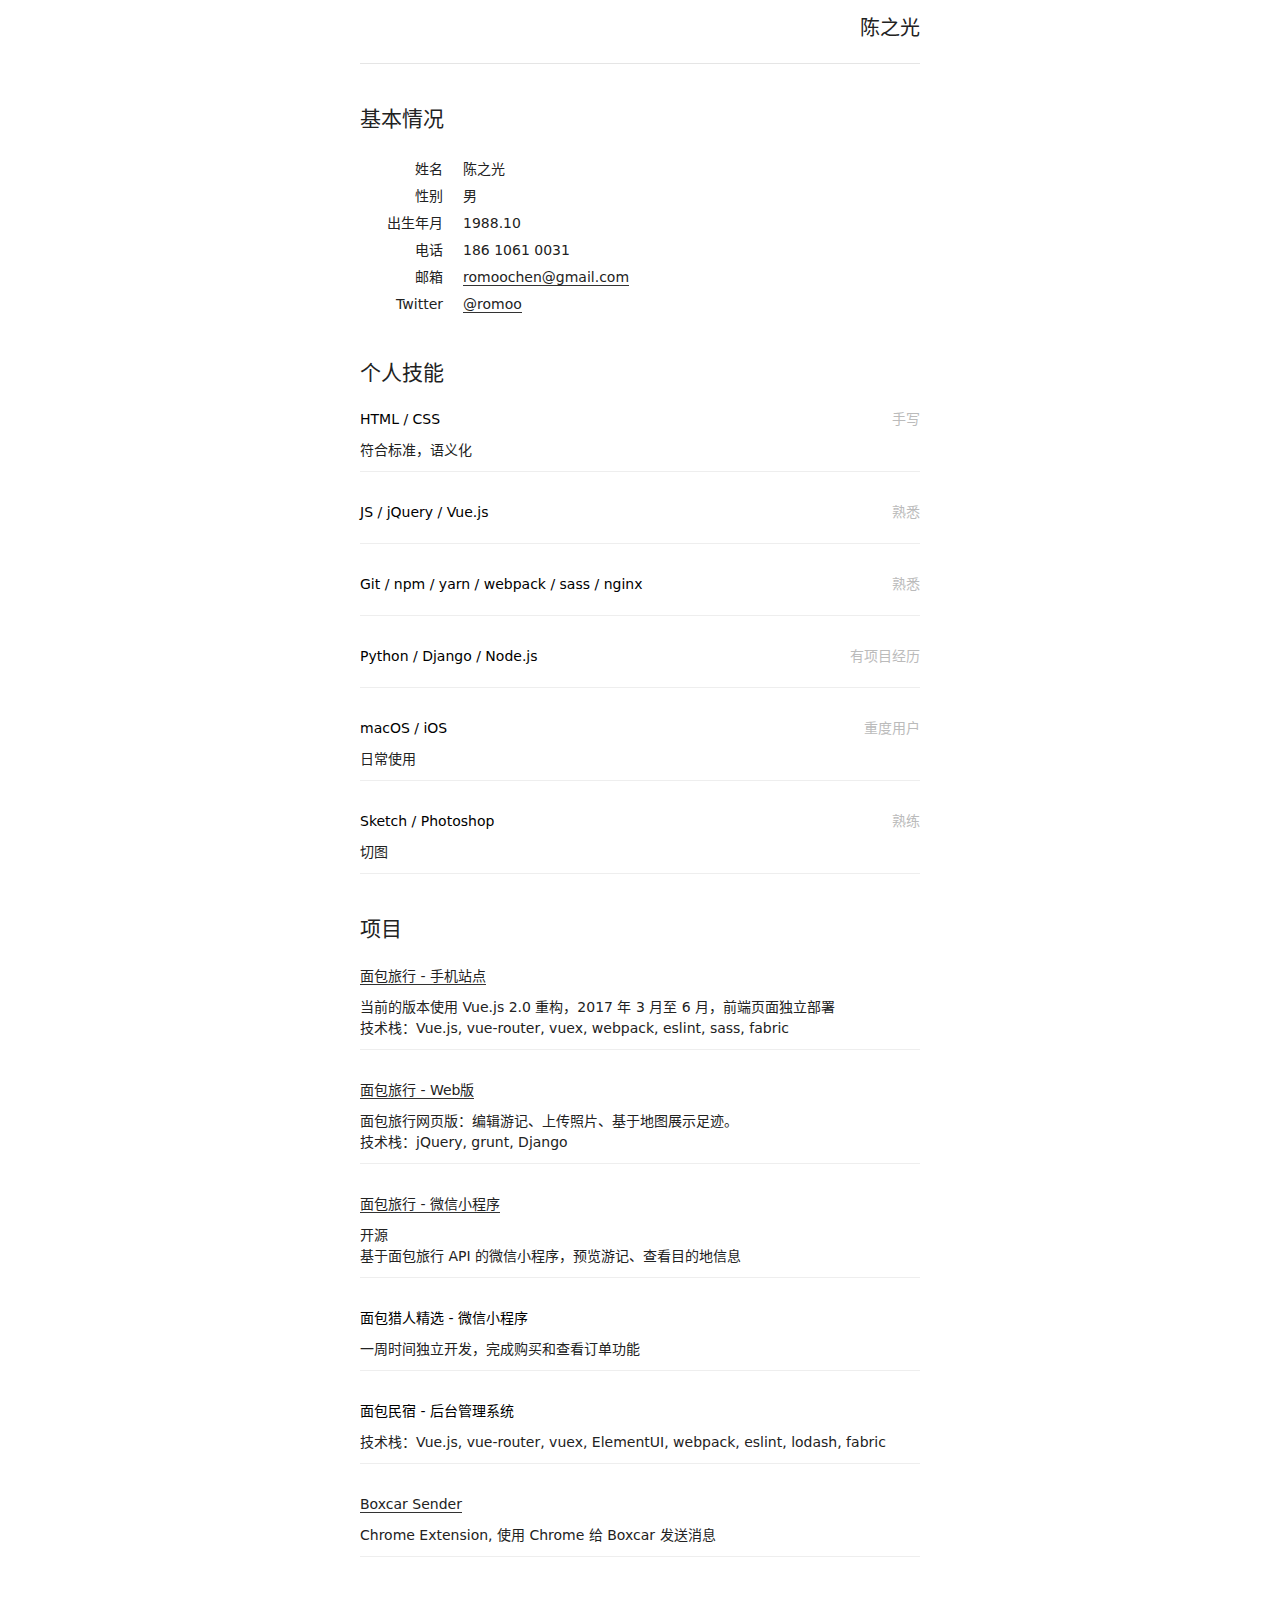
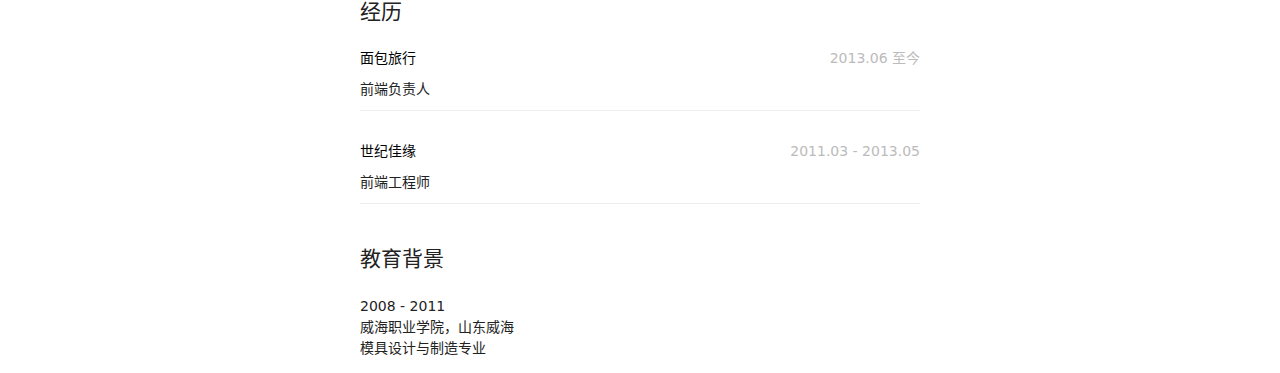
<file: index.html>
<!DOCTYPE HTML>
<html lang="zh-CN">
<head>
  <title></title>
  <meta charset="utf-8">
  <meta name="viewport" content="width=device-width, initial-scale=1, maximum-scale=1, user-scalable=no">
  <style type="text/css">
  body{
    font-size: 14px;
    max-width: 600px;
    margin: 0 auto;
    line-height: 1.5;
    font-weight: 300;
    color: #222;
    font-family: "PingFang SC", "San Francisco", "Helvetica Neue", "Luxi Sans", "DejaVu Sans", Tahoma, "Hiragino Sans GB", Arial, sans-serif;
  }
  section{
    padding: 0 20px;
  }
  h1{
    font-size: 20px;
    font-weight: 300;
    text-align: right;
    border-bottom: 1px solid #e5e5e5;
    padding-bottom: 20px;
  }
  h2{
    font-weight: 300;
    margin: 40px 0 20px;
  }
  a{
    color: #222;
    text-decoration: none;
    border-bottom: 1px solid #333;
  }
  dl{}
  dd{
    margin-left: 0;
  }
  .info div{
    display: flex;
    align-items: flex-start;
    justify-content: flex-start;
    padding: 3px;
  }
  .info dt{
    flex: 0 0 80px;
    padding-right: 20px;
    text-align: right;
    display: inline-block;
  }
  .info dd{
    display: inline-block;
  }
  .skill div,
  .project div,
  .experience div{
    border-bottom: 1px solid #eee;
    padding-bottom: 10px;
    margin-bottom: 30px;
  }
  .skill dt,
  .project dt,
  .experience dt{
    color: #000;
    margin-bottom: 10px;
  }
  .skill .level,
  .project .level,
  .experience .date{
    color: #bbb;
    float: right;
    position: relative;
    top: -10px;
    transform: translateY(-100%);
  }
  </style>
</head>
<body>
  <section id="wrap">
    <header><h1>陈之光</h1></header>
    <article>
      <h2>基本情况</h2>
      <dl class="info">
        <div>
          <dt>姓名</dt>
          <dd>陈之光</dd>
        </div>
        <div>
          <dt>性别</dt>
          <dd>男</dd>
        </div>
        <div>
          <dt>出生年月</dt>
          <dd>1988.10</dd>
        </div>
        <div>
          <dt>电话</dt>
          <dd>186 1061 0031</dd>
        </div>
        <div>
          <dt>邮箱</dt>
          <dd><a href="mailto:romoochen@gmail.com" target="_blank">romoochen@gmail.com</a></dd>
        </div>
        <div>
          <dt>Twitter</dt>
          <dd><a href="https://www.twitter.com/romoo" target="_blank" title="自行翻墙，你懂的">@romoo</a></dd>
        </div>
      </dl>
      <h2>个人技能</h2>
      <dl class="skill">
        <div>
          <dt>HTML / CSS</dt>
          <dd class="level">手写</dd> 
          <dd>符合标准，语义化</dd>
        </div>
        <div>
          <dt>JS / jQuery / Vue.js</dt>
          <dd class="level">熟悉</dd> 
          <dd></dd>
        </div>
        <div>
          <dt>Git / npm / yarn / webpack / sass / nginx</dt>
          <dd class="level">熟悉</dd> 
          <dd></dd>
        </div>
        <div>
          <dt>Python / Django / Node.js</dt>
          <dd class="level">有项目经历</dd> 
          <dd></dd>
        </div>
        <div>
          <dt>macOS / iOS</dt>
          <dd class="level">重度用户</dd> 
          <dd>日常使用</dd>
        </div>
        <div>
          <dt>Sketch / Photoshop</dt>
          <dd class="level">熟练</dd> 
          <dd>切图</dd>
        </div>
      </dl>
      <h2>项目</h2>
      <dl class="project">
        <div>
          <dt><a href="https://m.breadtrip.com" target="_blank">面包旅行 - 手机站点</a></dt>
          <dd>当前的版本使用 Vue.js 2.0 重构，2017 年 3 月至 6 月，前端页面独立部署</dd>
          <dd>技术栈：Vue.js, vue-router, vuex, webpack, eslint, sass, fabric</dd>
        </div>
        <div>
          <dt><a href="https://breadtrip.com" target="_blank">面包旅行 - Web版</a></dt>
          <dd>面包旅行网页版：编辑游记、上传照片、基于地图展示足迹。</dd>
          <dd>技术栈：jQuery, grunt, Django</dd>
        </div>
        <div>
          <dt><a href="https://github.com/romoo/weapp-demo-breadtrip" target="_blank">面包旅行 - 微信小程序</a></dt>
          <dd>开源</dd>
          <dd>基于面包旅行 API 的微信小程序，预览游记、查看目的地信息</dd>
        </div>
        <div>
          <dt>面包猎人精选 - 微信小程序</dt>
          <dd>一周时间独立开发，完成购买和查看订单功能</dd>
        </div>
        <div>
          <dt>面包民宿 - 后台管理系统</dt>
          <dd>技术栈：Vue.js, vue-router, vuex, ElementUI, webpack, eslint, lodash, fabric</dd>
        </div>
        <div>
          <dt><a href="https://github.com/romoo/chrome-boxcar-sender" target="_blank">Boxcar Sender</a></dt>
          <dd>Chrome Extension, 使用 Chrome 给 Boxcar 发送消息</dd>
        </div>
      </dl>
      <h2>经历</h2>
      <dl class="experience">
        <div>
          <dt>面包旅行</dt>
          <dd class="date">2013.06 至今</dd>
          <dd>前端负责人</dd>
        </div>
        <div>
          <dt>世纪佳缘</dt>
          <dd class="date">2011.03 - 2013.05</dd>
          <dd>前端工程师</dd>
        </div>
      </dl>
      <h2>教育背景</h2>
      <dl>
        <dt>2008 - 2011</dt>
        <dd>威海职业学院，山东威海<br />模具设计与制造专业</dd>
      </dl>
    </article>
  </section>
</body>
</html>
</file>
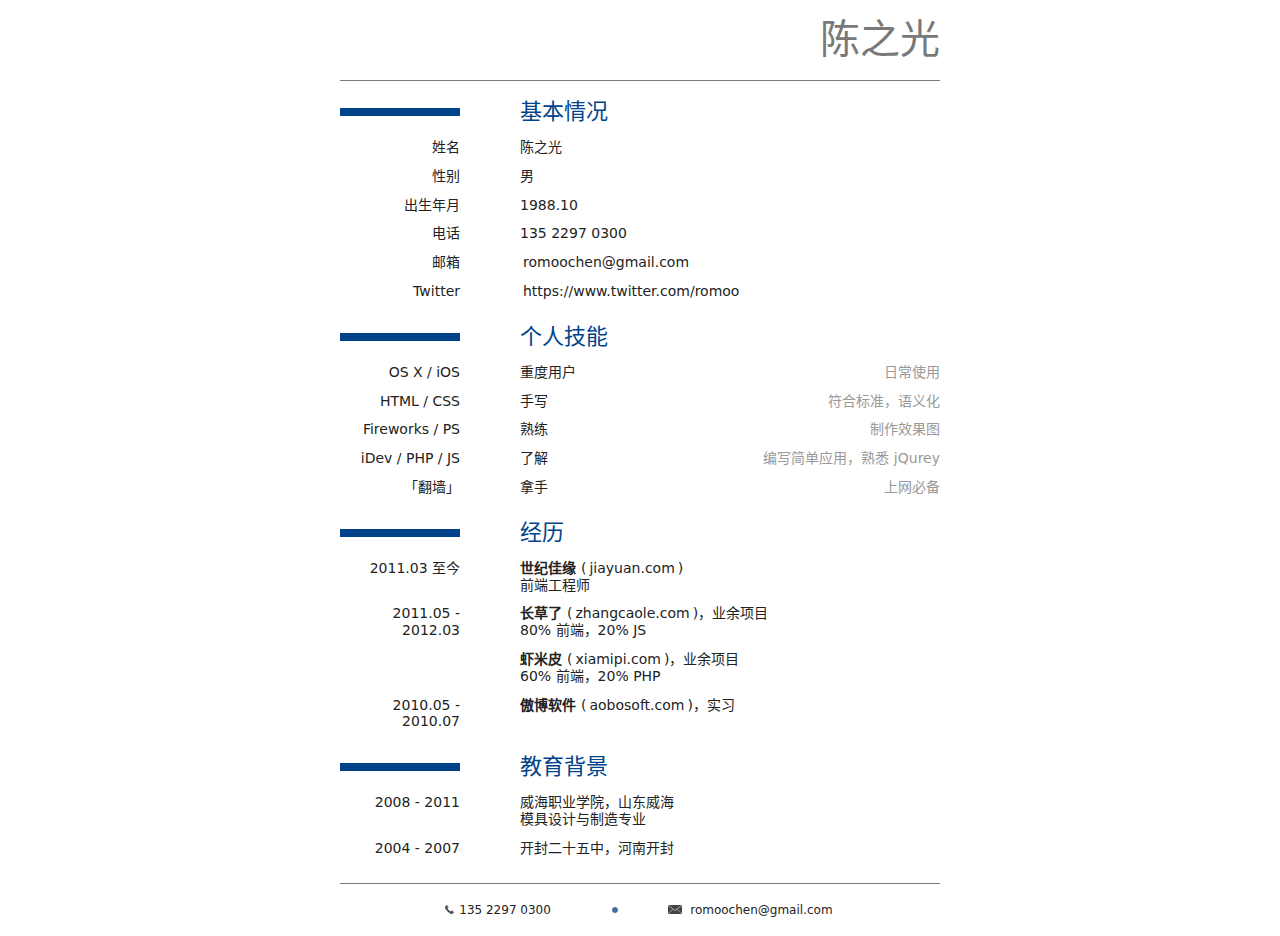
<file: resume.html>
<!DOCTYPE HTML>
<html lang="zh-CN">
<head>
	<meta charset="UTF-8">
	<!--
		IE Sucks
	-->
	<style type="text/css">
	body,article,h1,section,h2,dl,dt,dd,footer,ul,li,span,img,b{
		margin: 0;
		padding: 0;
	}
	body{
		font-size: 12px;
		line-height: 1;
		color: #222;
		font-family: "Helvetica Neue", "Luxi Sans", "DejaVu Sans", Tahoma, "Hiragino Sans GB", STHeiti !important;
	}
	::selection {
	    background: #00438A;
	    color:#fff;
	}
	h1{
		font-weight: normal;
		font-family: Georgia, 'Times New Roman', Times, serif;
		text-align: right;
		color: #797979;
		font-size: 40px;
		padding: 20px 0;
		border-bottom: 1px solid #7a7a7a;
	}
	a{
		color: #222;
		text-decoration: none;
		margin: 0 3px;
	}
	a:hover{
		color: #00438A;
		border-bottom: 1px dotted #00438A;
	}
	a:active{
		color: #00438A;
		border: none;
	}
	section#wrap{
		width: 600px;
		margin: 0 auto;
		overflow: hidden;
	}
	h2{
		font-weight: normal;
		font-size: 22px;
		background: #fff;
		color: #00438A;
		margin: 20px 0 10px 0;
		
	}
	h2::before{
		content: '';
		height: 8px;
		background: #00438A;
		width: 20%;
		float: left;
		margin: 7px 10% 0 0;
	}
	dl{
		line-height: 1.2;
		font-size: 0; /* inline-block 3px */
	}
	dt{
		font-size: 14px;
		display: inline-block;
		text-align: right;
		width: 20%;
		margin: 0 10% 0 0;
		padding: 6px 0;
		vertical-align: top;
	}
	dd{
		font-size: 14px;
		display: inline-block;
		width: 70%;
		text-align: left;
		padding: 6px 0;
	}
	dd span{
		float: right;
		color: #999;
	}
	b{
		font-weight: bold;
		margin-right: 5px;
	}
	footer{
		padding: 20px 0;
		margin-top: 20px;
		font-size: 12px;
		border-top: 1px solid #7a7a7a;
		text-align: center;
	}
	footer li{
		display: inline-block;
		width: 280px;
		background: url([data-uri]) 0 3px no-repeat;
	}
	footer li:first-child{
		background: none;
		width: 220px;
	}
	footer li img{
		margin: 0 5px 0 0;
	}
	</style>
	<title>陈之光简历</title>
</head>
<body>
	<section id="wrap">
		<header><h1>陈之光</h1></header>
		<article>
			<h2>基本情况</h2>
			<dl>
				<dt>姓名</dt>
				<dd>陈之光</dd>
				<dt>性别</dt>
				<dd>男</dd>
				<dt>出生年月</dt>
				<dd>1988.10</dd>
				<dt>电话</dt>
				<dd>135 2297 0300</dd><!-- 186 1061 0031 这个号码更方便找我 :-) -->
				<dt>邮箱</dt>
				<dd><a href="mailto:romoochen@gmail.com?subject=我要包养你！" target="_blank">romoochen@gmail.com</a></dd>
				<dt>Twitter</dt>
				<dd><a href="https://www.twitter.com/romoo" target="_blank" title="自行翻墙，你懂的">https://www.twitter.com/romoo</a></dd>
			</dl>
			<h2>个人技能</h2>
			<dl>
				<dt>OS X / iOS</dt>
				<dd>重度用户<span>日常使用</span></dd>
				<dt>HTML / CSS</dt>
				<dd>手写<span>符合标准，语义化</span></dd>
				<dt>Fireworks / PS</dt>
				<dd>熟练<span>制作效果图</span></dd>
				<dt>iDev / PHP / JS</dt>
				<dd>了解<span>编写简单应用，熟悉 jQurey</span></dd>
				<dt>「翻墙」</dt>
				<dd>拿手<span>上网必备</span></dd>
			</dl>
			<h2>经历</h2>
			<dl>
				<dt>2011.03 至今</dt>
				<dd><b>世纪佳缘</b>(<a href="http://www.jiayuan.com/" target="_blank">jiayuan.com</a>)<br />前端工程师</dd>
				<dt>2011.05 - 2012.03</dt>
				<dd><b>长草了</b>(<a href="http://www.zhangcaole.com/" target="_blank">zhangcaole.com</a>)，业余项目<br />80% 前端，20% JS</dd>
				<dd style="margin-left: 30%;"><b>虾米皮</b>(<a href="http://www.xiamipi.com/" target="_blank">xiamipi.com</a>)，业余项目<br />60% 前端，20% PHP</dd>
				<dt>2010.05 - 2010.07</dt>
				<dd><b>傲博软件</b>(<a href="http://www.aobosoft.com/" target="_blank">aobosoft.com</a>)，实习</dd>
			</dl>
			<h2>教育背景</h2>
			<dl>
				<dt>2008 - 2011</dt>
				<dd>威海职业学院，山东威海<br />模具设计与制造专业</dd>
				<dt>2004 - 2007</dt>
				<dd>开封二十五中，河南开封</dd>
			</dl>
		</article>
		<footer>
			<ul>
				<li><img src="[data-uri]" alt="电话" />135 2297 0300</li><!-- 186 1061 0031 这个号码更方便找我 :-) -->
				<li><img src="[data-uri]" alt="邮箱" /><a href="mailto:romoochen@gmail.com?subject=我要包养你！" target="_blank">romoochen@gmail.com</a></li>
			</ul>
		</footer>
	</section>
</body>
</html>
</file>
